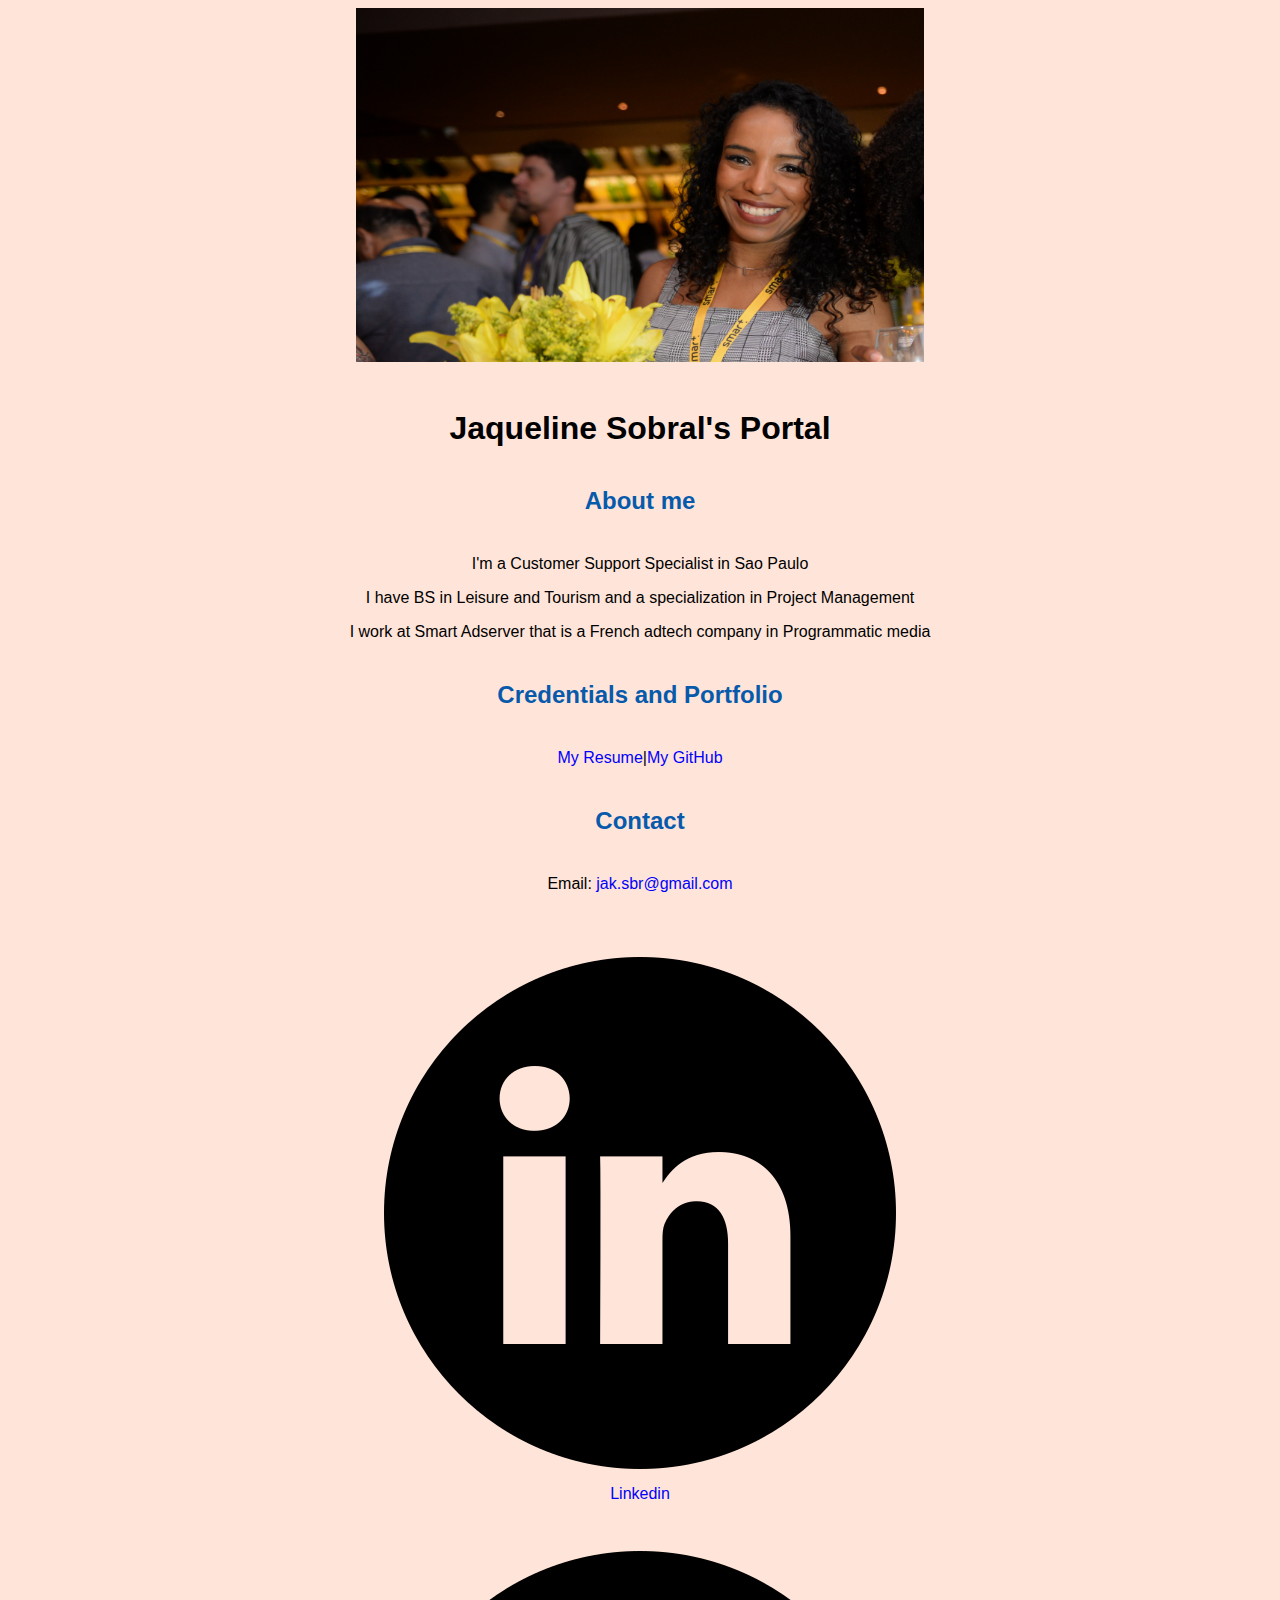
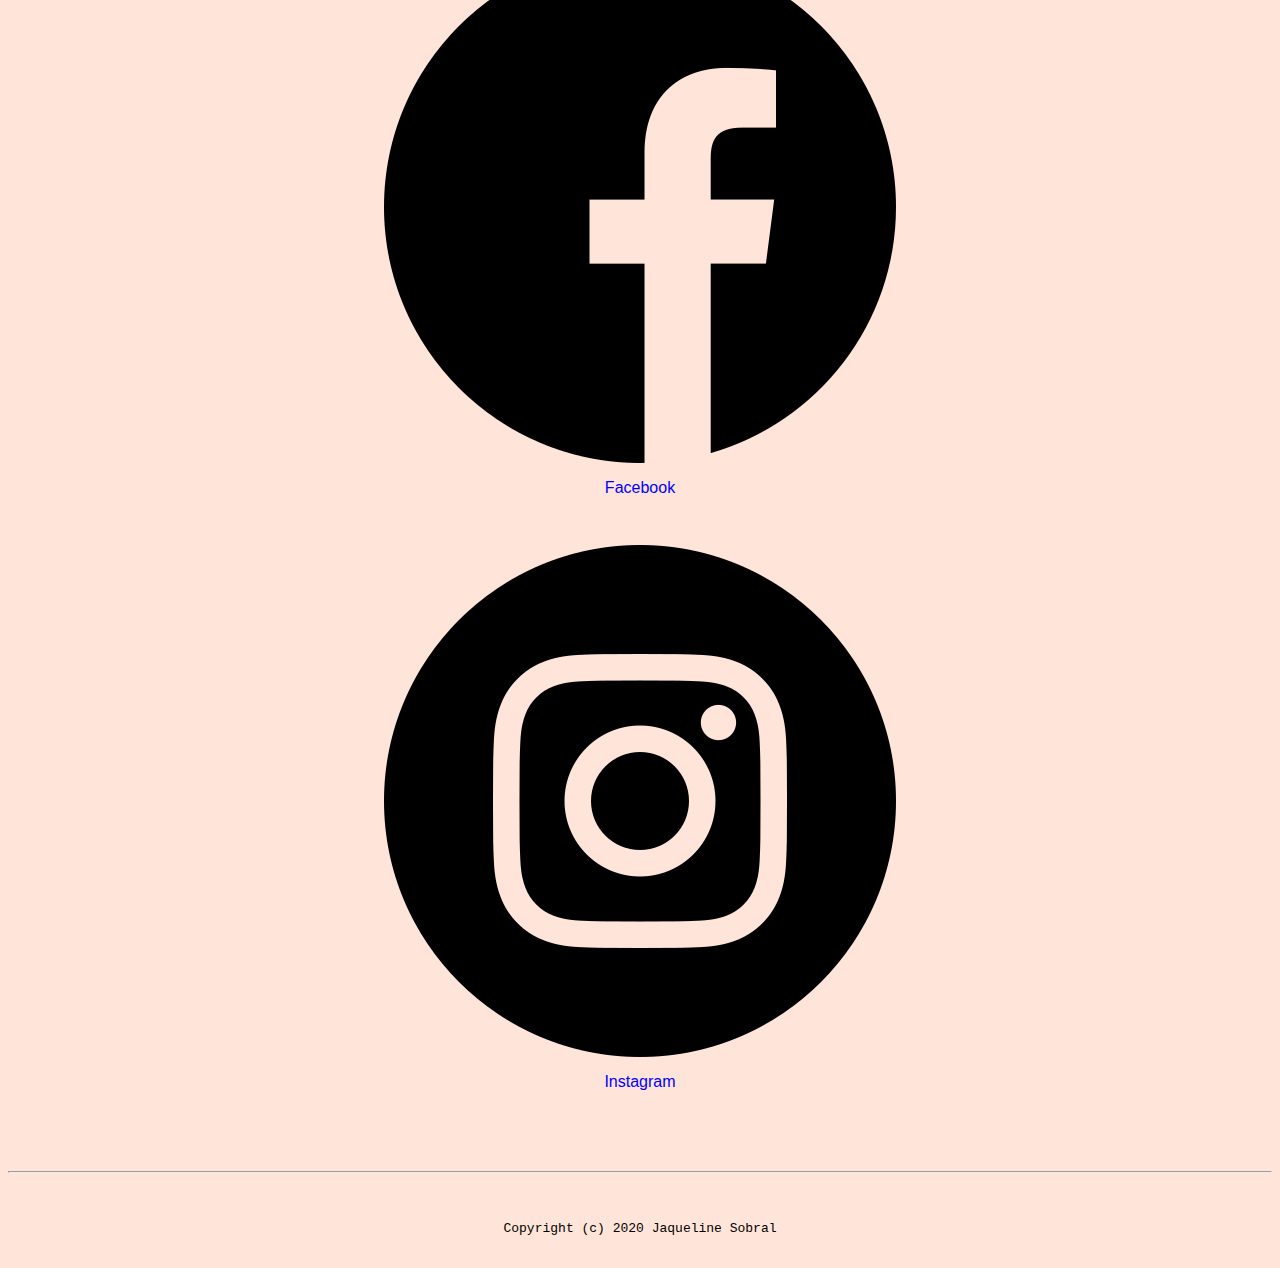
<file: index.html>
<html lang="en">

  <header>
    <title>Jaqueline Sobral's Portal</title>
    <link rel="stylesheet" href="css/master.css">
    <link rel="FaviconIcon" href="favicon.ico" type="x-icon">
    <link rel="shortcut" href="favicon.ico" type="x-icon">
    <meta name="viewport" content="with=device-width, initial-scale=1, shrink-to-fit=no">
    <meta name="name" content="Jaqueline Sobral's Portal"> 
    <meta name="robots" content="noindex,nofollow">
  </header>

  <body>
    <img src="images/banner.jpg" width="45%" height="40%" alt="banner">
    <h1>Jaqueline Sobral's Portal</h1>
    <h2>About me</h2>
    <p>I'm a Customer Support Specialist in Sao Paulo</p>
    <p>I have BS in Leisure and Tourism and a specialization in Project Management</p>
    <p>I work at Smart Adserver that is a French adtech company in Programmatic media</p>
    <h2>Credentials and Portfolio</h2>

    <p><a href="resume.html">My Resume</a>|<a href="https://github.com/larbos">My GitHub</a></p>
    <h2>Contact </h2>

    <p>Email: <a href="mailto:jak.sbr@gmail.com">jak.sbr@gmail.com</a></p>

    <!--SECTION REDES SOCIAIS-->
<section class="redes">
    <div class="redes-sociais">

        <div class="redes-sociais_linkedin">
            <a href="https://www.linkedin.com/in/jaquelinesobral/" target="_blank">
            <img src="images/linkedin.png" alt="Ícone do Linkedin">
            <p>Linkedin</p>
        </div>

        <div class="redes-sociais_facebook">
            <a href="https://www.facebook.com/jaquelinessobral" target="_blank">
            <img src="images/facebook.png" alt="Ícone do Facebook">
            <p>Facebook</p>
        </div>

        <div class="redes-sociais_instagram">
            <a href="https://www.instagram.com/jaksobral/" target="_blank">
            <img src="images/instagram.png" alt="Ícone do Instagram">
            <p>Instagram</p></a>
         </div>

    </div>

</section>
  </body>

  <footer>
    <hr>
    <code>Copyright (c) 2020 Jaqueline Sobral</code>
  </footer>

</html>
</file>
<file: css/master.css>
/* Cascading stylesheet for the website */

/* Text inside these asterisks and slashes are comments for human */

  a {
    color: blue;/* set the text color to blue here */
    text-decoration: none; /* This means we do not want hyperlinks to be underlined */
  }

  a:hover {
    color: red; /* set the text color to red here */
    text-decoration: none; /* This means we do not want hyperlinks to be underlined */
  }

  body {
    background-color: #FFE5D9; /* set the background color here */
    color:black; /* set the text color to black here */
    font-family: Arial, Helvetica, Sans-Serif; /* set the font here */
    text-align: center; /* set the text alignment here */
    }

  footer {
    margin-top: 2rem;
    margin-bottom: 2rem;
  }

  h1 {
    margin-bottom: 0.5rem;
    margin-top: 3rem;
   }

  h2 {
    color: #075AAB;/* set the text color of to #075AAB here */
    /* set both the bottom margin and top margin to 2.5rem here */
   margin-top: 2.5rem;
   margin-bottom:2.5rem}

  h3 {
    margin-bottom: 0;
    margin-top: 2rem;
  }

  h4 {
    margin-bottom: 1rem;
    margin-top: 0.5rem;
  }

  h5 {
    margin-top: 0.5rem;
  }

  hr {
    margin-bottom: 3rem;
    margin-top: 3rem;
  }

  /* this controls how the bullet points in the resume page looks */
  ul {
    display: table;
    margin: 0 auto;
    text-align: left;
  }
  
/* REDES SOCIAIS */

.redes, .sobre {
    margin-top: 3rem;
    margin-bottom: 3rem;
  }
  .redes-sociais {     
    margin-top: 1rem;
    margin-bottom: 1rem;
    justify-content: space-around;
  }
  .redes-sociais_facebook,
  .redes-sociais_instagram,
  .redes-sociais_linkedin {
    text-align: center;
    padding: 1rem 3rem;
  }
</file>
